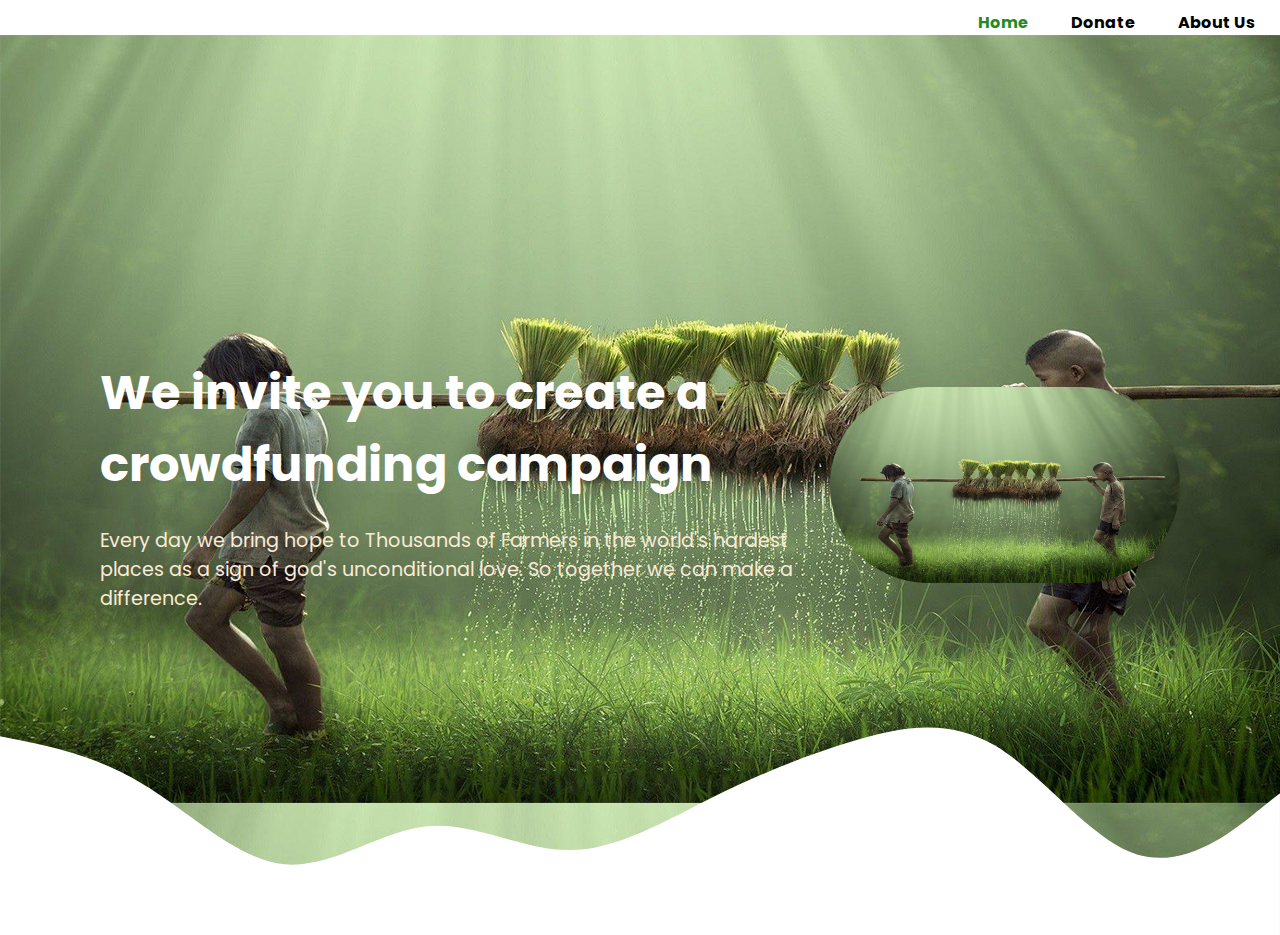
<file: index.html>
<!DOCTYPE html>
<html lang="en">
<head>
    <meta charset="UTF-8">
    <meta name="viewport" content="width=device-width, initial-scale=1.0">
    <title>Payment Gateway Integration</title>
    <link rel="stylesheet" href="BAnkCSS.css">
     
</head>
<body>
    <header>
        <div class="main">
            <ul>
                <li class="active"><a href="">Home</a></li>
                <li><a href="donate.html">Donate</a></li>
                <li><a href="about.html">About Us</a></li>
            
            </ul>
            
            
            </div>
        
        </header>
    <section>
        <div class="content">
            <h2>We invite you to create a <br>crowdfunding campaign</h2>
            <br>
            <p>Every day we bring hope to Thousands of Farmers in the world's hardest places as a sign of god's unconditional love. So together we can make a difference.
            </p>
        </div>
        <img src="Farmer6.jpg" alt="">
        <svg class="wave" xmlns="http://www.w3.org/2000/svg" viewBox="0 0 1440 320">
            <path fill="#fff" fill-opacity="70"
                d="M0,96L26.7,101.3C53.3,107,107,117,160,149.3C213.3,181,267,235,320,240C373.3,245,427,203,480,197.3C533.3,192,587,224,640,224C693.3,224,747,192,800,165.3C853.3,139,907,117,960,101.3C1013.3,85,1067,75,1120,106.7C1173.3,139,1227,213,1280,229.3C1333.3,245,1387,203,1413,181.3L1440,160L1440,320L1413.3,320C1386.7,320,1333,320,1280,320C1226.7,320,1173,320,1120,320C1066.7,320,1013,320,960,320C906.7,320,853,320,800,320C746.7,320,693,320,640,320C586.7,320,533,320,480,320C426.7,320,373,320,320,320C266.7,320,213,320,160,320C106.7,320,53,320,27,320L0,320Z">
            </path>
        </svg>
    </section>
</body>
</html>
</file>
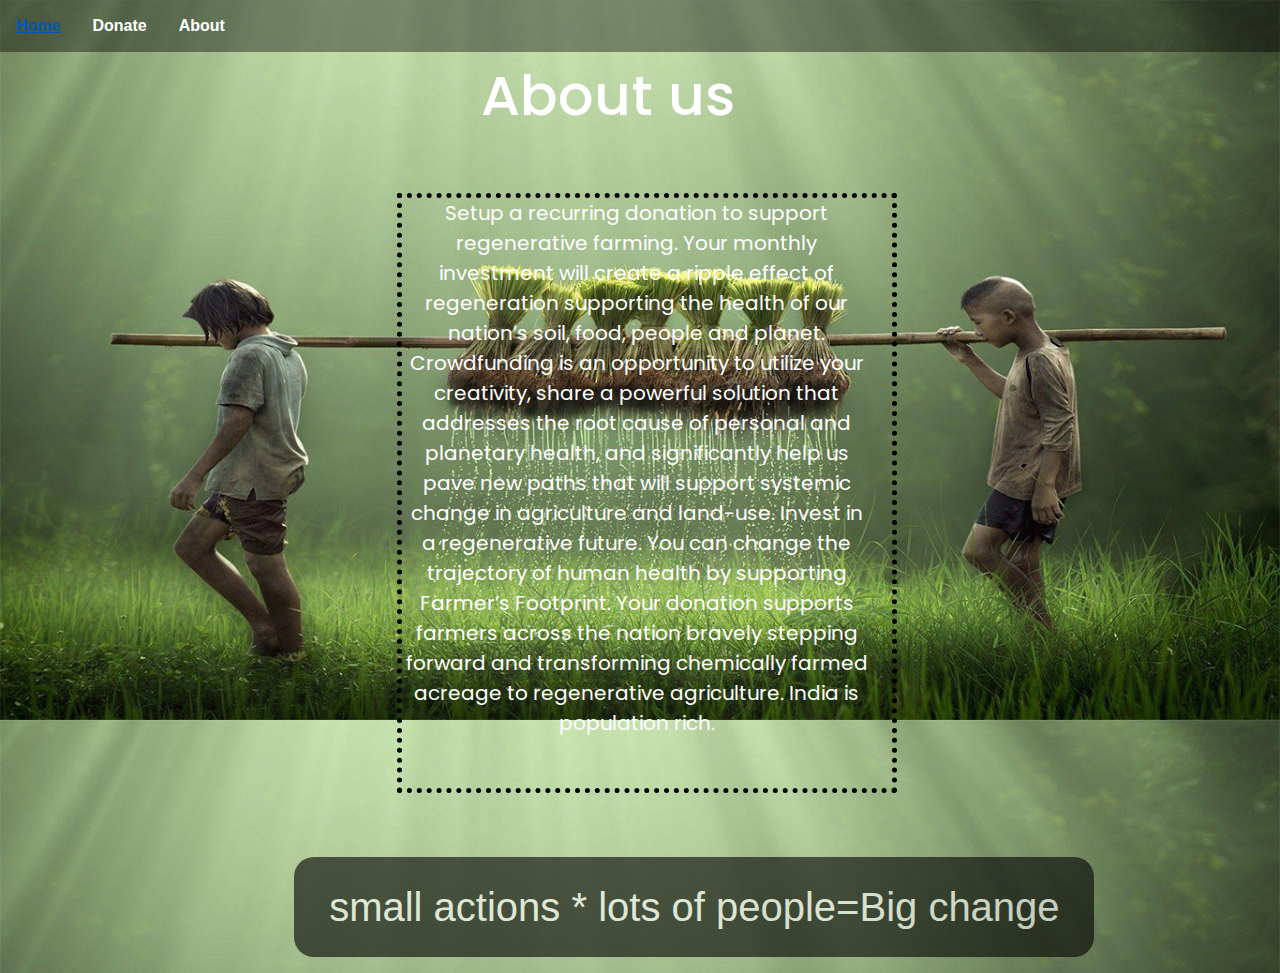
<file: about.html>
<!DOCTYPE html>
<html>
<head>
        <title> About  </title>
	<meta name="viewport" content="width=device-width, initial-scale=1">
        <link rel="stylesheet" href="https://maxcdn.bootstrapcdn.com/bootstrap/4.5.0/css/bootstrap.min.css">
        <link rel="stylesheet" href="CSSBANK.css">
</head>
<body>
 <ul>
         <li><b><a class ="active" href="index.html">Home</a></b></li>
      <li><b><a class ="active" href="donate.html">Donate</a></b></li>
     <li><b><a class="active" href="about.html">About</a></b></li>
</ul>
     <h1> About us</h1>
<p class="one">Setup a recurring donation to support regenerative farming.
Your monthly investment will create a ripple effect of regeneration supporting the health of our nation’s soil, food, people and planet.
Crowdfunding is an opportunity to utilize your creativity, share a powerful solution that addresses the root cause of personal and planetary health, and significantly help us pave new paths that will support systemic change in agriculture and land-use.
Invest in a regenerative future.
You can change the trajectory of human health by supporting Farmer’s Footprint. Your donation supports farmers across the nation bravely stepping forward and transforming chemically farmed acreage to regenerative agriculture.
India is population rich.</p>
<p class="two">small actions * lots of people=Big change </p>
   
    </body>
</html>
</file>
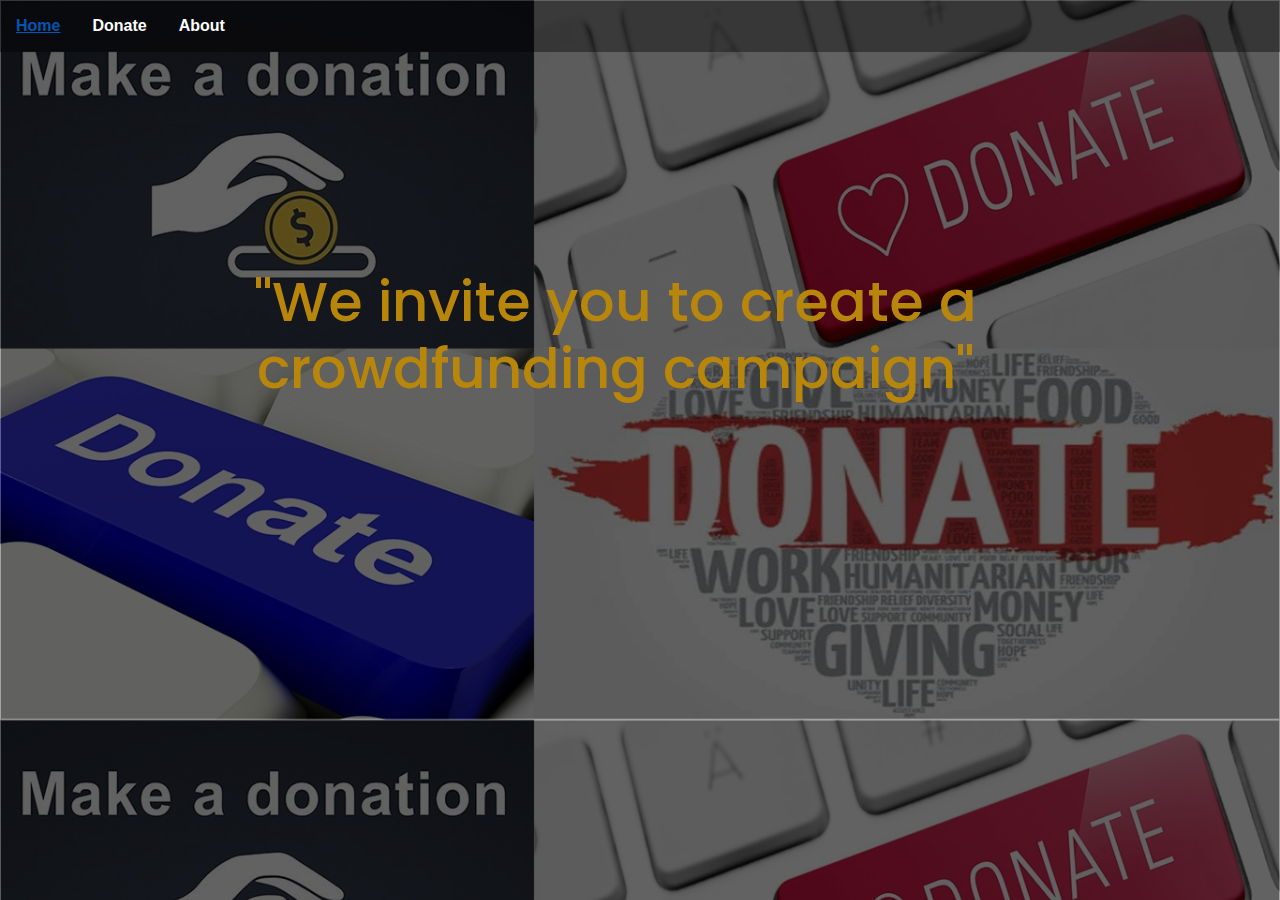
<file: donate.html>
<!DOCTYPE html>
<html>
<head>
        <title> PAYMENT GATEWAY </title>
	<meta name="viewport" content="width=device-width, initial-scale=1">
        <link rel="stylesheet" href="https://maxcdn.bootstrapcdn.com/bootstrap/4.5.0/css/bootstrap.min.css">
        <link rel="stylesheet" href="CSSBANK1.css">
</head>
<body>

<ul> 
         <li><b><a class="active" href="index.html">Home</a></b></li>
     <li><b><a class ="active" href="donate.html">Donate</a></b></li>
	 <li><b><a class="active" href="about.html">About</a></b></li>
</ul>

<div class="container"><i class="bars" style="color: #fff;font-size: 350%;"> </i>
      <div class="paymentbox">
         <h2>"We invite you to create a <br>crowdfunding campaign"</h2>
             
         	  <form><script src="https://checkout.razorpay.com/v1/payment-button.js" data-payment_button_id="pl_HDQHi7LU86J7A9" async> </script> </form> 
      </div>
   
    </div>
    </body>
</html>
</file>
<file: BAnkCSS.css>
@import url(https://fonts.googleapis.com/css?family=Poppins:100,100italic,200,200italic,300,300italic,regular,italic,500,500italic,600,600italic,700,700italic,800,800italic,900,900italic);
*{
    margin:0;
    padding:0;
    font-family: 'Poppins',fantasy;
}

ul{
    font-family: 'Poppins',fantasy;
    font-weight: bolder;
    float: right;
    list-style-type: none;
    margin-top: 10px;
    margin-right: 5px;
}

ul li{
    display: inline-block;
}
ul li a{
    text-decoration: none;
    color: black;
    padding: 0px 20px 50px ;
    border: 0px solid forestgreen;
    transition: 0.6s ease;
    
}
ul li a:hover{
   /* background-color: darkcyan;*/
    color: forestgreen;
}
ul li.active a{
    /*background-clip: darkcyan;*/
    color: forestgreen;
}
section{
    position:relative;
    width:100%;
    height:100vh;
    display:flex;
    justify-content: space-between;
    align-items: center;
    padding:100px;
    box-sizing: border-box;
    background-image: url(Farmer6.jpg);
    background-repeat:repeat;
   background:linear-gradient(180deg, #0081ff, #ff137d), 
    background-blend-mode: screen;
}
section .content{
    max-width:700px;
}
section .content h2{
    font-size: 3em;
    color:white;
}
section .content p{
    font-size: 1.2em;
    color:antiquewhite;
    font-family:inherit;
}
section img{
    background-size: cover;
    background-position: center;
    position:relative;
    max-width:350px;
    z-index:1;
    border-radius:250px;
    -webkit-border-radius:250px;
    -moz-border-radius:250px;
    -ms-border-radius:250px;
    -o-border-radius:250px;
}
section img:hover{
    filter:grayscale(100%);
    -webkit-filter:grayscale(100%);
}
section .wave{
    position: absolute;
    bottom:0;
    left:0;
}
p.one{
    text-align:center;
    font-size:20px;
    font-family:'Poppins',fantasy;
    background-color:(0,0,0,0.6);
    padding-top: 100px;
    padding-right:20px;
    margin-left:30%;
    margin-top:5%;
    padding-top: 0px;
    padding-bottom: 50px;
    height: 600px;
    width: 500px;
    color: #fff;
    border: 5px dotted;
    border-color: black;
}
h1{
    "text-align:center; 
    text-decoration: underline;
    font-size:60px;
    color:white;
    text-shadow: 5px 2px 5px black;
    font-family:monospace;
}
</file>
<file: CSSBANK.css>
@import url(https://fonts.googleapis.com/css?family=Poppins:100,100italic,200,200italic,300,300italic,regular,italic,500,500italic,600,600italic,700,700italic,800,800italic,900,900italic);
body{
    margin: 0;
    padding: 0;
    background: linear-gradient(rgb(0,0,0,0.2),rgb(0,0,0,0.2));
    background-image: url('Farmer6.jpg');
    background-repeat: repeat;
    background-size:contain;
    max-width:100%;height:auto;
}


ul{ 
    list-style-type: none;
    margin: 0;
    padding:0;
    overflow: hidden;
    background-color:rgba(0, 0, 0, 0.4);
   
}
li {
    float: left;
}
li a {
    display: block;
    color:white;
    text-align: center;
    padding: 14px 16px;
    text-decoration: none;
}

p.one{
    text-align:center;
    font-size:20px;
    font-family:'Poppins';
    background-color:(0,0,0,0.6);
    padding-top: 80px;
    padding-right:20px;
    margin-left:31%;
    margin-top:5%;
    padding-top: 0px;
    padding-bottom: 50px;
    height: 600px;
    width: 500px;
    color: #fff;
    border: 5px dotted;
    border-color: black;
}
p.two{
    text-align:center;
    font-size:40px;
    background-color:black;
    margin-top:5%;
    color:white;
    height: 100px;
    width: 800px;
    opacity:0.6;
    margin-left:23%;
    border-radius:20px;
}
h1{ 
    font-size: 350%;
    text-align: center;
    margin-left: -5%;
    color:white;
    padding-top: 10px;
    font-family: 'Poppins', fantasy;
}
p{
    font-size: 200%;
    text-align: center;
    color:white;
    padding-top: 20px;
    font-family:'Trebuchet MS', sans-serif;
}
.button{
    display: inline-block;
    border-radius: 50px;
    background-color: white;
    border: none;
    color: black;
    opacity:1;
    text-align: center;
    font-size: 20px;
    margin-right: 2%;
    padding: 10px 30px;
    width: 150px;
    transition: all 0.5s;
    cursor: pointer;
    text-shadow: 2px 2px 4px #000000;
    position:absolute;
    top:400px;
    left:45%;
}
.button span {
    cursor: pointer;
    display: inline-block;
    position: relative;
    transition: 0.5s;
}
.button span:after {
    content: '\00bb';
    position: absolute;
    opacity: 0;
    transition: 0.5s;
}

.button:hover span {
    padding-right: 25px;
}
.button:hover span:after {
    opacity: 1;
    right: 0;
}
.paymentbox {
    background-color: rgb(0,0,0,0.4);
    border-radius: 50px;
    padding-top: 100px;
    padding-bottom: 50px;
    text-align: center;
    color: #fff;
    margin: 5%;
 }
.paymentbox h2{
    text-align: center;
    font-size: 100%;
}
.paymentbox .user{
    margin-bottom: 50px;
}
</file>
<file: CSSBANK1.css>
@import url(https://fonts.googleapis.com/css?family=Poppins:100,100italic,200,200italic,300,300italic,regular,italic,500,500italic,600,600italic,700,700italic,800,800italic,900,900italic);
body{
    margin: 0;
    padding: 0;
    background: linear-gradient(rgb(0,0,0,0.2),rgb(0,0,0,0.2));
    background-image: url('Custom%20Size%20%E2%80%93%201.jpg');
    background-clip: padding-box;
    background-repeat: repeat;
    background-size:cover;
    max-width:100%;height:auto;
}
ul{ 
    list-style-type: none;
    margin: 0;
    padding:0;
    overflow: hidden;
    background-color:rgba(0, 0, 0, 0.4);
   
}
li {
    float: left;
}
li a {
    display: block;
    color:white;
    text-align: center;
    padding: 14px 16px;
    text-decoration: none;
}

.paymentbox {
   /* background-color: rgb(0,0,0,0.4);
    border-radius: 50px;*/
    padding-top: 150px;
    padding-bottom: 50px;
    text-align: center;
    color: #fff;
    margin: 5%;
 }
.paymentbox h2{
    text-align: center;
    font-size: 350%;
    font-family: 'Poppins',sans-serif;
    color: darkgoldenrod;
}
.paymentbox .user{
    margin-bottom: 0px;
}  
h2{
 font-size: 350%;
    text-align: center;
    margin-left: -5%;
    color:white;
    padding-top: 10px;
    font-family: 'Poppins', fantasy;


}
</file>
